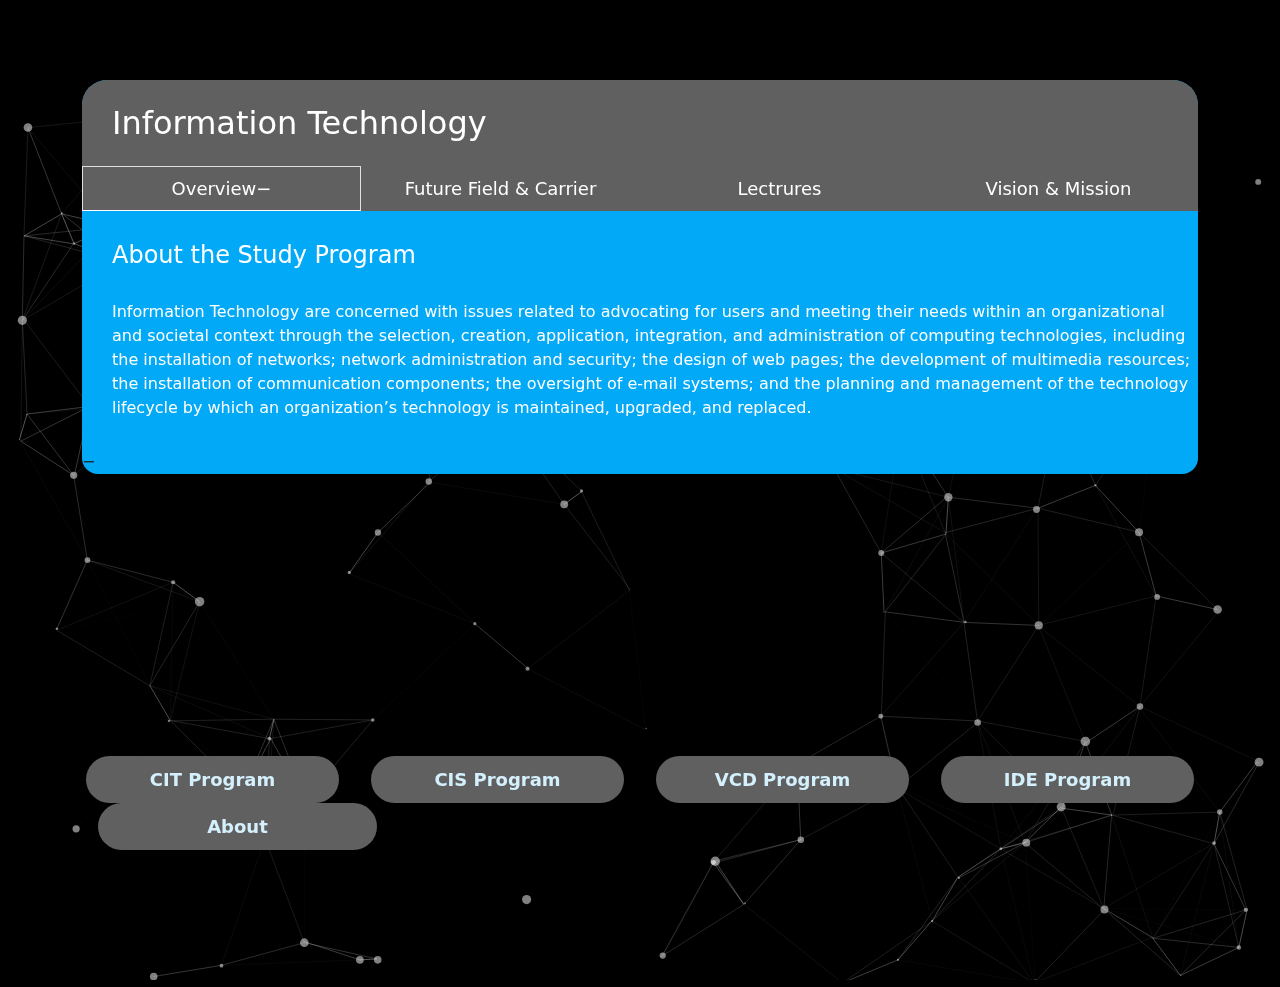
<file: index.html>
<!DOCTYPE html>
<html>
    <head>
      <meta charset="utf-8">
      <meta name="viewport" content="width=device-width, initial-scale=1">
      <title>Faculty of Computing</title>

      <!-- CSS only -->
      <link href="assets/css/bootstrap.min.css" rel="stylesheet">
      <link href="assets/css/animated.css" rel="stylesheet">
      <link href="package/jquery-ui/jquery-ui.min.css" rel="stylesheet">
      <link href="assets/css/FinproStylesheet.css" rel="stylesheet">
    </head>

    <body class="body" style="background-color: black;">

      <div id="particles-js"></div>

      <div class="ContentUI">
        <div class="container">
          <div class="row">
            <div class="col-lg-12">
              <div class="Rectangle">
                <div class="row">
                  <div class="col-lg-12">
                    <div class="Rectangle2">
                      <div class="Heading">
                        <h2>Information Technology</h2>
                      </div>
                      <div class="image">
                        <a href="home.html"><img src="assets/image/switchicon.png" width="30px"></a>
                      </div>
                    </div>
                  </div>
                </div>
                <div class="menu">
                  <div class="row">
                    <div class="col-lg-12">
                      <nav class="navstyles">
                        <div class="nav nav-justified nav-tabs" id="nav-tab" role="tablist">
                          <button class="nav-link rounded-0 active" id="nav-home-tab" data-bs-toggle="tab" data-bs-target="#nav-home" type="button" role="tab" aria-controls="nav-home" aria-selected="true">Overview</button>
                          <button class="nav-link rounded-0 " id="nav-profile-tab" data-bs-toggle="tab" data-bs-target="#nav-profile" type="button" role="tab" aria-controls="nav-profile" aria-selected="false">Future Field & Carrier</button>
                          <button class="nav-link rounded-0 " id="nav-contact-tab" data-bs-toggle="tab" data-bs-target="#nav-contact" type="button" role="tab" aria-controls="nav-contact" aria-selected="false">Lectrures</button>
                          <button class="nav-link rounded-0 " id="nav-disabled-tab" data-bs-toggle="tab" data-bs-target="#nav-disabled" type="button" role="tab" aria-controls="nav-disabled" aria-selected="false">Vision & Mission</button>
                        </div>
                      </nav>
                      <div class="tab-content" id="nav-tabContent">
                        <div class="tab-pane fade show active rounded-4" id="nav-home" role="tabpanel" aria-labelledby="nav-home-tab" tabindex="0">                            
                          <h4>About the Study Program</h4>
                          <p>Information Technology are concerned with issues related to advocating for users and meeting their needs within an organizational and societal context through the selection, creation, application, integration, and administration of computing technologies, including the installation of networks; network administration and security; the design of web pages; the development of multimedia resources; the installation of communication components; the oversight of e-mail systems; and the planning and management of the technology lifecycle by which an organization’s technology is maintained, upgraded, and replaced.</p>
                        </div>
                        <div class="tab-pane fade rounded-4" id="nav-profile" role="tabpanel" aria-labelledby="nav-profile-tab" tabindex="0">
                          <ul>
                          <li>Programmer</li>
                          <li> System Analyst</li>
                          <li>IT Consultant</li>
                          <li>Software Engineer</li>
                          <li>Database Engineer</li>
                          <li>Software Developer</li>
                          <li> Web Designer</li>
                        </ul>
                        </div>
                        <div class="tab-pane fade rounded-4" id="nav-contact" role="tabpanel" aria-labelledby="nav-contact-tab" tabindex="0">
                          <button class="accordion">Drs. Nur Hadisukmana, M.Sc. (Head of Study Programme)</button>
                            <div class="panel"> 
                              <img src="itlectures/Drs-18024. Nur Hadisukmana, M. Nur Hadisukmana, M.jpg">
                              <p>Nur Hadisukmana is serving as Head of IT Study Program and actively teaching as a lecturer with interest in the algorithm, system analyst, and cryptography.</p>
                            </div>
                              <button class="accordion">Ir. Rila Mandala, M.Eng., Ph.D. (Dean School of Computing)</button>
                                <div class="panel">  
                                  <img src="itlectures/rilamandala-d48f6.jpg">
                            </div>
                              <button class="accordion">Dr. Tjong Wan Sen, S. T., M. T.</button>
                              <div class="panel">  
                                <img src="itlectures/Dr-6a0e0. Tjong Wan Sen, S. Tjong Wan Sen, S.jpg">
                                <p>Tjong Wan Sen is an active lecturer at President University Information Technology Study Program with expertise in Artificial Intelligence, Big Data, and Computer Vision.</p>
                              </div>
                                <button class="accordion">Rusdianto Roestam, M.Sc, Ph.D.</button>
                               <div class="panel">  
                                <img src="itlectures/Pas Foto 2019-0f354.jpg">
                                <p>Rusdianto Roestam has been actively teaching at President University as a lecturer in the Information Technology Study Program with expertise in Computer Network Application and Internet of Things.</p>
                              </div>
                                <button class="accordion">Dr. Budi Sulistyo</button>
                               <div class="panel">   
                                <img src="itlectures/Budi Sulistyo (1)-66f78.jpeg">
                              </div>
                                <button class="accordion">Dr. Eko Syamsuddin Hasrito, M.Eng.</button>
                               <div class="panel">  
                                <img src="itlectures/WhatsApp Image 2021-01-25 at 09-b875a.jpg">
                              </div>
                                <button class="accordion">Dr. Yuyu Wahyu</button>
                               <div class="panel">   
                                <img src="itlectures/Yuyu Wahyu-3343f.jpeg">
                              </div>
                                <button class="accordion">Rosalina, S.Kom., M.Kom.</button>
                               <div class="panel"> 
                                <img src="itlectures/Rosalina, S-3950c.jpg">
                                <p>Rosalina is a lecturer in Information Technology Study Program. She received both her bachelor's degree and master's degree in Information Technology from President University, Indonesia. In 2008, The Ministry of Research, Technology of the Republic of Indonesia, awarded her the 2nd place of the Open Source Software Innovation Competition. She is an active lecturer with expertise in Matrix and Vector and Visual Programming.</p>
                              </div>
                                <button class="accordion">Sasongko Budhi Wardhana, ST., M.Kom.</button>
                               <div class="panel">
                              </div>
                                <button class="accordion">Abdul Ghofir, S.Kom., M.Kom.</button>
                               <div class="panel"> 
                                <img src="itlectures/Abdul Ghofir, S-fef48.jpg" >
                                <p>Abdul Ghofir is an experienced lecturer who teaches in the Information Technology Study Program at President University. He focuses his study on hardware and networking.</p> 
                               </div>
                              <button class="accordion">Nandia Primasari M.Sc</button>
                               <div class="panel">
                              </div>
                            </div>
                          <div class="tab-pane fade rounded-4" id="nav-disabled" role="tabpanel" aria-labelledby="nav-disabled-tab" tabindex="0">
                            <button class="accordion">Vision</button>
                            <div class="panel">
                              <p>In 2022, becoming a leading center of education and advancement for science and information technology in Indonesia, which focuses on mobile and IoT application development, and becoming globally competitive, as well as be active in supporting industry and entrepreneurship.</p>
                            </div>
                             <button class="accordion">Mission </button>
                            <div class="panel">
                              <p>To perform high-quality education and teaching in science and information technology that focuses on mobile and IoT application development.</p>
                              <p>To carry out research and improvement in science and information technology that focuses on mobile and IoT application development.</p>
                              <p>To carry out social service and empowerment in the field of information technology.</p>
                              <p>To cooperate with industries, companies, government, and other institutions in the field of information technology.</p>
                              <p>To promote the spirit of entrepreneurship for students focusing on technopreneurship.</p>
                            </div>
                          </div>
                    </div>
                  </div>
                </div>
              </div>
            </div>
          </div>
        </div>
      </div>

            <div class="ButtonProdi w-100 text-center m-0">
              <div class="container float-none w-auto">
                <div class="row">
                  <div class="col-sm mx-3 align-middle buttonElement">
                    <a href="index.html"><span class="TitleTextButton">CIT Program</span></a>
                  </div>
                  <div class="col-sm w-25 mx-3 align-middle buttonElement">
                    <a href="index1.html"><span class="TitleTextButton">CIS Program</span></a>
                  </div>
                  <div class="col-sm w-25 mx-3 align-middle buttonElement">
                    <a href="index2.html"><span class="TitleTextButton">VCD Program</span></a>
                  </div>
                  <div class="col-sm w-25 mx-3 align-middle buttonElement">
                    <a href="index3.html"><span class="TitleTextButton">IDE Program</span></a>
                  </div>
                </div>
                <div class="col-sm w-25 mx-3 align-middle buttonElement">
                  <a href="index5.html"><span class="TitleTextButton">About</span></a>
                </div>
              </div>
            </div>
          
          <!-- Scripts -->
          <script src="package/jquery/jquery-3.6.1.min.js"></script>
          <script src="package/bootstrap/js/bootstrap.bundle.min.js"></script>
          <script src="assets/js/particles.js"></script>
          <script src="package/jquery-ui/jquery-ui.min.js"></script>
          <script src="assets/js/app.js"></script>
          <script src="assets/js/custom.js"></script>
          
  </body>
</html>
</file>
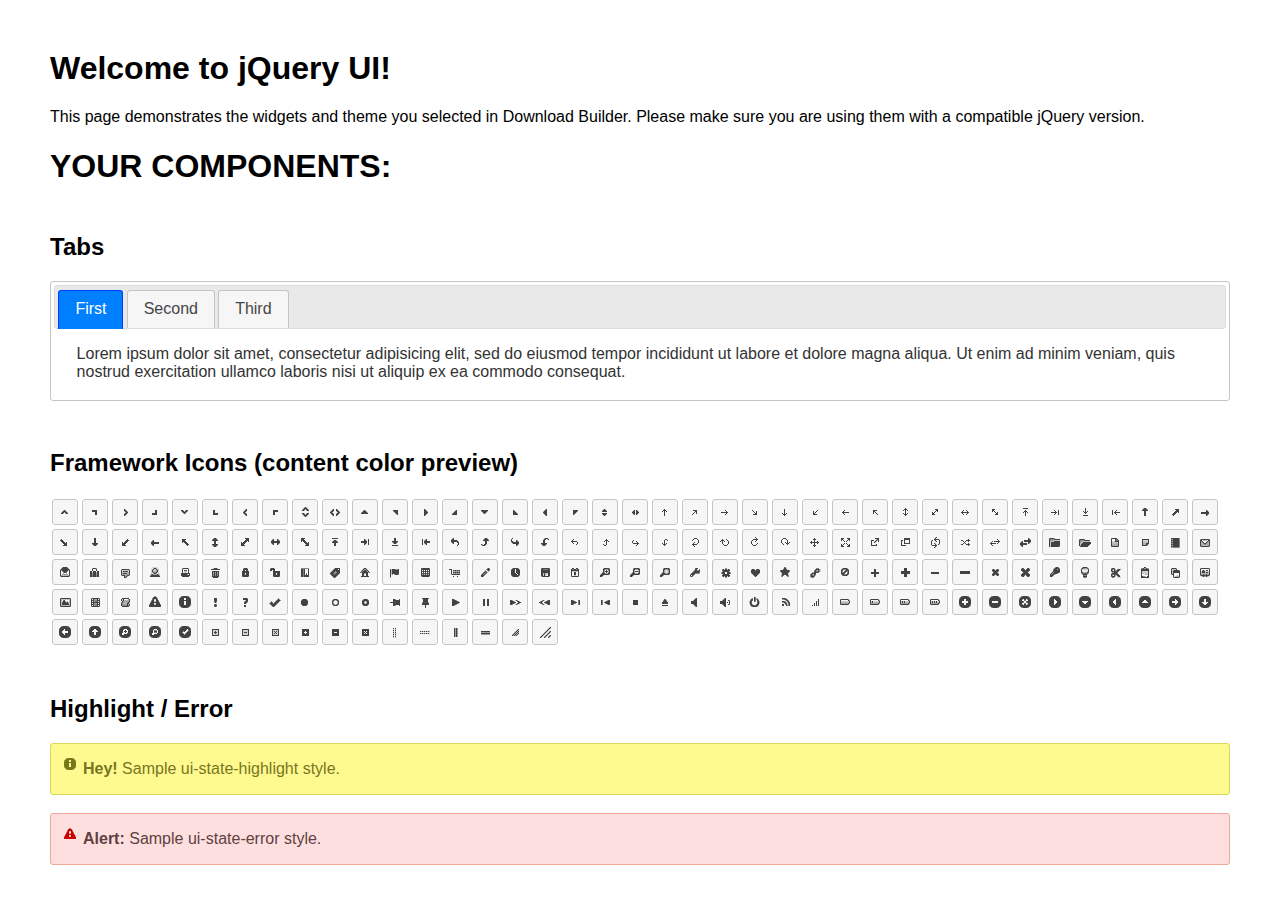
<file: package/jquery-ui/index.html>
<!doctype html>
<html lang="us">
<head>
	<meta charset="utf-8">
	<title>jQuery UI Example Page</title>
	<link href="jquery-ui.css" rel="stylesheet">
	<style>
	body{
		font-family: "Trebuchet MS", sans-serif;
		margin: 50px;
	}
	.demoHeaders {
		margin-top: 2em;
	}
	#dialog-link {
		padding: .4em 1em .4em 20px;
		text-decoration: none;
		position: relative;
	}
	#dialog-link span.ui-icon {
		margin: 0 5px 0 0;
		position: absolute;
		left: .2em;
		top: 50%;
		margin-top: -8px;
	}
	#icons {
		margin: 0;
		padding: 0;
	}
	#icons li {
		margin: 2px;
		position: relative;
		padding: 4px 0;
		cursor: pointer;
		float: left;
		list-style: none;
	}
	#icons span.ui-icon {
		float: left;
		margin: 0 4px;
	}
	.fakewindowcontain .ui-widget-overlay {
		position: absolute;
	}
	select {
		width: 200px;
	}
	</style>
</head>
<body>

<h1>Welcome to jQuery UI!</h1>

<div class="ui-widget">
	<p>This page demonstrates the widgets and theme you selected in Download Builder. Please make sure you are using them with a compatible jQuery version.</p>
</div>

<h1>YOUR COMPONENTS:</h1>






<!-- Tabs -->
<h2 class="demoHeaders">Tabs</h2>
<div id="tabs">
	<ul>
		<li><a href="#tabs-1">First</a></li>
		<li><a href="#tabs-2">Second</a></li>
		<li><a href="#tabs-3">Third</a></li>
	</ul>
	<div id="tabs-1">Lorem ipsum dolor sit amet, consectetur adipisicing elit, sed do eiusmod tempor incididunt ut labore et dolore magna aliqua. Ut enim ad minim veniam, quis nostrud exercitation ullamco laboris nisi ut aliquip ex ea commodo consequat.</div>
	<div id="tabs-2">Phasellus mattis tincidunt nibh. Cras orci urna, blandit id, pretium vel, aliquet ornare, felis. Maecenas scelerisque sem non nisl. Fusce sed lorem in enim dictum bibendum.</div>
	<div id="tabs-3">Nam dui erat, auctor a, dignissim quis, sollicitudin eu, felis. Pellentesque nisi urna, interdum eget, sagittis et, consequat vestibulum, lacus. Mauris porttitor ullamcorper augue.</div>
</div>



<h2 class="demoHeaders">Framework Icons (content color preview)</h2>
<ul id="icons" class="ui-widget ui-helper-clearfix">
	<li class="ui-state-default ui-corner-all" title=".ui-icon-caret-1-n"><span class="ui-icon ui-icon-caret-1-n"></span></li>
	<li class="ui-state-default ui-corner-all" title=".ui-icon-caret-1-ne"><span class="ui-icon ui-icon-caret-1-ne"></span></li>
	<li class="ui-state-default ui-corner-all" title=".ui-icon-caret-1-e"><span class="ui-icon ui-icon-caret-1-e"></span></li>
	<li class="ui-state-default ui-corner-all" title=".ui-icon-caret-1-se"><span class="ui-icon ui-icon-caret-1-se"></span></li>
	<li class="ui-state-default ui-corner-all" title=".ui-icon-caret-1-s"><span class="ui-icon ui-icon-caret-1-s"></span></li>
	<li class="ui-state-default ui-corner-all" title=".ui-icon-caret-1-sw"><span class="ui-icon ui-icon-caret-1-sw"></span></li>
	<li class="ui-state-default ui-corner-all" title=".ui-icon-caret-1-w"><span class="ui-icon ui-icon-caret-1-w"></span></li>
	<li class="ui-state-default ui-corner-all" title=".ui-icon-caret-1-nw"><span class="ui-icon ui-icon-caret-1-nw"></span></li>
	<li class="ui-state-default ui-corner-all" title=".ui-icon-caret-2-n-s"><span class="ui-icon ui-icon-caret-2-n-s"></span></li>
	<li class="ui-state-default ui-corner-all" title=".ui-icon-caret-2-e-w"><span class="ui-icon ui-icon-caret-2-e-w"></span></li>
	<li class="ui-state-default ui-corner-all" title=".ui-icon-triangle-1-n"><span class="ui-icon ui-icon-triangle-1-n"></span></li>
	<li class="ui-state-default ui-corner-all" title=".ui-icon-triangle-1-ne"><span class="ui-icon ui-icon-triangle-1-ne"></span></li>
	<li class="ui-state-default ui-corner-all" title=".ui-icon-triangle-1-e"><span class="ui-icon ui-icon-triangle-1-e"></span></li>
	<li class="ui-state-default ui-corner-all" title=".ui-icon-triangle-1-se"><span class="ui-icon ui-icon-triangle-1-se"></span></li>
	<li class="ui-state-default ui-corner-all" title=".ui-icon-triangle-1-s"><span class="ui-icon ui-icon-triangle-1-s"></span></li>
	<li class="ui-state-default ui-corner-all" title=".ui-icon-triangle-1-sw"><span class="ui-icon ui-icon-triangle-1-sw"></span></li>
	<li class="ui-state-default ui-corner-all" title=".ui-icon-triangle-1-w"><span class="ui-icon ui-icon-triangle-1-w"></span></li>
	<li class="ui-state-default ui-corner-all" title=".ui-icon-triangle-1-nw"><span class="ui-icon ui-icon-triangle-1-nw"></span></li>
	<li class="ui-state-default ui-corner-all" title=".ui-icon-triangle-2-n-s"><span class="ui-icon ui-icon-triangle-2-n-s"></span></li>
	<li class="ui-state-default ui-corner-all" title=".ui-icon-triangle-2-e-w"><span class="ui-icon ui-icon-triangle-2-e-w"></span></li>
	<li class="ui-state-default ui-corner-all" title=".ui-icon-arrow-1-n"><span class="ui-icon ui-icon-arrow-1-n"></span></li>
	<li class="ui-state-default ui-corner-all" title=".ui-icon-arrow-1-ne"><span class="ui-icon ui-icon-arrow-1-ne"></span></li>
	<li class="ui-state-default ui-corner-all" title=".ui-icon-arrow-1-e"><span class="ui-icon ui-icon-arrow-1-e"></span></li>
	<li class="ui-state-default ui-corner-all" title=".ui-icon-arrow-1-se"><span class="ui-icon ui-icon-arrow-1-se"></span></li>
	<li class="ui-state-default ui-corner-all" title=".ui-icon-arrow-1-s"><span class="ui-icon ui-icon-arrow-1-s"></span></li>
	<li class="ui-state-default ui-corner-all" title=".ui-icon-arrow-1-sw"><span class="ui-icon ui-icon-arrow-1-sw"></span></li>
	<li class="ui-state-default ui-corner-all" title=".ui-icon-arrow-1-w"><span class="ui-icon ui-icon-arrow-1-w"></span></li>
	<li class="ui-state-default ui-corner-all" title=".ui-icon-arrow-1-nw"><span class="ui-icon ui-icon-arrow-1-nw"></span></li>
	<li class="ui-state-default ui-corner-all" title=".ui-icon-arrow-2-n-s"><span class="ui-icon ui-icon-arrow-2-n-s"></span></li>
	<li class="ui-state-default ui-corner-all" title=".ui-icon-arrow-2-ne-sw"><span class="ui-icon ui-icon-arrow-2-ne-sw"></span></li>
	<li class="ui-state-default ui-corner-all" title=".ui-icon-arrow-2-e-w"><span class="ui-icon ui-icon-arrow-2-e-w"></span></li>
	<li class="ui-state-default ui-corner-all" title=".ui-icon-arrow-2-se-nw"><span class="ui-icon ui-icon-arrow-2-se-nw"></span></li>
	<li class="ui-state-default ui-corner-all" title=".ui-icon-arrowstop-1-n"><span class="ui-icon ui-icon-arrowstop-1-n"></span></li>
	<li class="ui-state-default ui-corner-all" title=".ui-icon-arrowstop-1-e"><span class="ui-icon ui-icon-arrowstop-1-e"></span></li>
	<li class="ui-state-default ui-corner-all" title=".ui-icon-arrowstop-1-s"><span class="ui-icon ui-icon-arrowstop-1-s"></span></li>
	<li class="ui-state-default ui-corner-all" title=".ui-icon-arrowstop-1-w"><span class="ui-icon ui-icon-arrowstop-1-w"></span></li>
	<li class="ui-state-default ui-corner-all" title=".ui-icon-arrowthick-1-n"><span class="ui-icon ui-icon-arrowthick-1-n"></span></li>
	<li class="ui-state-default ui-corner-all" title=".ui-icon-arrowthick-1-ne"><span class="ui-icon ui-icon-arrowthick-1-ne"></span></li>
	<li class="ui-state-default ui-corner-all" title=".ui-icon-arrowthick-1-e"><span class="ui-icon ui-icon-arrowthick-1-e"></span></li>
	<li class="ui-state-default ui-corner-all" title=".ui-icon-arrowthick-1-se"><span class="ui-icon ui-icon-arrowthick-1-se"></span></li>
	<li class="ui-state-default ui-corner-all" title=".ui-icon-arrowthick-1-s"><span class="ui-icon ui-icon-arrowthick-1-s"></span></li>
	<li class="ui-state-default ui-corner-all" title=".ui-icon-arrowthick-1-sw"><span class="ui-icon ui-icon-arrowthick-1-sw"></span></li>
	<li class="ui-state-default ui-corner-all" title=".ui-icon-arrowthick-1-w"><span class="ui-icon ui-icon-arrowthick-1-w"></span></li>
	<li class="ui-state-default ui-corner-all" title=".ui-icon-arrowthick-1-nw"><span class="ui-icon ui-icon-arrowthick-1-nw"></span></li>
	<li class="ui-state-default ui-corner-all" title=".ui-icon-arrowthick-2-n-s"><span class="ui-icon ui-icon-arrowthick-2-n-s"></span></li>
	<li class="ui-state-default ui-corner-all" title=".ui-icon-arrowthick-2-ne-sw"><span class="ui-icon ui-icon-arrowthick-2-ne-sw"></span></li>
	<li class="ui-state-default ui-corner-all" title=".ui-icon-arrowthick-2-e-w"><span class="ui-icon ui-icon-arrowthick-2-e-w"></span></li>
	<li class="ui-state-default ui-corner-all" title=".ui-icon-arrowthick-2-se-nw"><span class="ui-icon ui-icon-arrowthick-2-se-nw"></span></li>
	<li class="ui-state-default ui-corner-all" title=".ui-icon-arrowthickstop-1-n"><span class="ui-icon ui-icon-arrowthickstop-1-n"></span></li>
	<li class="ui-state-default ui-corner-all" title=".ui-icon-arrowthickstop-1-e"><span class="ui-icon ui-icon-arrowthickstop-1-e"></span></li>
	<li class="ui-state-default ui-corner-all" title=".ui-icon-arrowthickstop-1-s"><span class="ui-icon ui-icon-arrowthickstop-1-s"></span></li>
	<li class="ui-state-default ui-corner-all" title=".ui-icon-arrowthickstop-1-w"><span class="ui-icon ui-icon-arrowthickstop-1-w"></span></li>
	<li class="ui-state-default ui-corner-all" title=".ui-icon-arrowreturnthick-1-w"><span class="ui-icon ui-icon-arrowreturnthick-1-w"></span></li>
	<li class="ui-state-default ui-corner-all" title=".ui-icon-arrowreturnthick-1-n"><span class="ui-icon ui-icon-arrowreturnthick-1-n"></span></li>
	<li class="ui-state-default ui-corner-all" title=".ui-icon-arrowreturnthick-1-e"><span class="ui-icon ui-icon-arrowreturnthick-1-e"></span></li>
	<li class="ui-state-default ui-corner-all" title=".ui-icon-arrowreturnthick-1-s"><span class="ui-icon ui-icon-arrowreturnthick-1-s"></span></li>
	<li class="ui-state-default ui-corner-all" title=".ui-icon-arrowreturn-1-w"><span class="ui-icon ui-icon-arrowreturn-1-w"></span></li>
	<li class="ui-state-default ui-corner-all" title=".ui-icon-arrowreturn-1-n"><span class="ui-icon ui-icon-arrowreturn-1-n"></span></li>
	<li class="ui-state-default ui-corner-all" title=".ui-icon-arrowreturn-1-e"><span class="ui-icon ui-icon-arrowreturn-1-e"></span></li>
	<li class="ui-state-default ui-corner-all" title=".ui-icon-arrowreturn-1-s"><span class="ui-icon ui-icon-arrowreturn-1-s"></span></li>
	<li class="ui-state-default ui-corner-all" title=".ui-icon-arrowrefresh-1-w"><span class="ui-icon ui-icon-arrowrefresh-1-w"></span></li>
	<li class="ui-state-default ui-corner-all" title=".ui-icon-arrowrefresh-1-n"><span class="ui-icon ui-icon-arrowrefresh-1-n"></span></li>
	<li class="ui-state-default ui-corner-all" title=".ui-icon-arrowrefresh-1-e"><span class="ui-icon ui-icon-arrowrefresh-1-e"></span></li>
	<li class="ui-state-default ui-corner-all" title=".ui-icon-arrowrefresh-1-s"><span class="ui-icon ui-icon-arrowrefresh-1-s"></span></li>
	<li class="ui-state-default ui-corner-all" title=".ui-icon-arrow-4"><span class="ui-icon ui-icon-arrow-4"></span></li>
	<li class="ui-state-default ui-corner-all" title=".ui-icon-arrow-4-diag"><span class="ui-icon ui-icon-arrow-4-diag"></span></li>
	<li class="ui-state-default ui-corner-all" title=".ui-icon-extlink"><span class="ui-icon ui-icon-extlink"></span></li>
	<li class="ui-state-default ui-corner-all" title=".ui-icon-newwin"><span class="ui-icon ui-icon-newwin"></span></li>
	<li class="ui-state-default ui-corner-all" title=".ui-icon-refresh"><span class="ui-icon ui-icon-refresh"></span></li>
	<li class="ui-state-default ui-corner-all" title=".ui-icon-shuffle"><span class="ui-icon ui-icon-shuffle"></span></li>
	<li class="ui-state-default ui-corner-all" title=".ui-icon-transfer-e-w"><span class="ui-icon ui-icon-transfer-e-w"></span></li>
	<li class="ui-state-default ui-corner-all" title=".ui-icon-transferthick-e-w"><span class="ui-icon ui-icon-transferthick-e-w"></span></li>
	<li class="ui-state-default ui-corner-all" title=".ui-icon-folder-collapsed"><span class="ui-icon ui-icon-folder-collapsed"></span></li>
	<li class="ui-state-default ui-corner-all" title=".ui-icon-folder-open"><span class="ui-icon ui-icon-folder-open"></span></li>
	<li class="ui-state-default ui-corner-all" title=".ui-icon-document"><span class="ui-icon ui-icon-document"></span></li>
	<li class="ui-state-default ui-corner-all" title=".ui-icon-document-b"><span class="ui-icon ui-icon-document-b"></span></li>
	<li class="ui-state-default ui-corner-all" title=".ui-icon-note"><span class="ui-icon ui-icon-note"></span></li>
	<li class="ui-state-default ui-corner-all" title=".ui-icon-mail-closed"><span class="ui-icon ui-icon-mail-closed"></span></li>
	<li class="ui-state-default ui-corner-all" title=".ui-icon-mail-open"><span class="ui-icon ui-icon-mail-open"></span></li>
	<li class="ui-state-default ui-corner-all" title=".ui-icon-suitcase"><span class="ui-icon ui-icon-suitcase"></span></li>
	<li class="ui-state-default ui-corner-all" title=".ui-icon-comment"><span class="ui-icon ui-icon-comment"></span></li>
	<li class="ui-state-default ui-corner-all" title=".ui-icon-person"><span class="ui-icon ui-icon-person"></span></li>
	<li class="ui-state-default ui-corner-all" title=".ui-icon-print"><span class="ui-icon ui-icon-print"></span></li>
	<li class="ui-state-default ui-corner-all" title=".ui-icon-trash"><span class="ui-icon ui-icon-trash"></span></li>
	<li class="ui-state-default ui-corner-all" title=".ui-icon-locked"><span class="ui-icon ui-icon-locked"></span></li>
	<li class="ui-state-default ui-corner-all" title=".ui-icon-unlocked"><span class="ui-icon ui-icon-unlocked"></span></li>
	<li class="ui-state-default ui-corner-all" title=".ui-icon-bookmark"><span class="ui-icon ui-icon-bookmark"></span></li>
	<li class="ui-state-default ui-corner-all" title=".ui-icon-tag"><span class="ui-icon ui-icon-tag"></span></li>
	<li class="ui-state-default ui-corner-all" title=".ui-icon-home"><span class="ui-icon ui-icon-home"></span></li>
	<li class="ui-state-default ui-corner-all" title=".ui-icon-flag"><span class="ui-icon ui-icon-flag"></span></li>
	<li class="ui-state-default ui-corner-all" title=".ui-icon-calculator"><span class="ui-icon ui-icon-calculator"></span></li>
	<li class="ui-state-default ui-corner-all" title=".ui-icon-cart"><span class="ui-icon ui-icon-cart"></span></li>
	<li class="ui-state-default ui-corner-all" title=".ui-icon-pencil"><span class="ui-icon ui-icon-pencil"></span></li>
	<li class="ui-state-default ui-corner-all" title=".ui-icon-clock"><span class="ui-icon ui-icon-clock"></span></li>
	<li class="ui-state-default ui-corner-all" title=".ui-icon-disk"><span class="ui-icon ui-icon-disk"></span></li>
	<li class="ui-state-default ui-corner-all" title=".ui-icon-calendar"><span class="ui-icon ui-icon-calendar"></span></li>
	<li class="ui-state-default ui-corner-all" title=".ui-icon-zoomin"><span class="ui-icon ui-icon-zoomin"></span></li>
	<li class="ui-state-default ui-corner-all" title=".ui-icon-zoomout"><span class="ui-icon ui-icon-zoomout"></span></li>
	<li class="ui-state-default ui-corner-all" title=".ui-icon-search"><span class="ui-icon ui-icon-search"></span></li>
	<li class="ui-state-default ui-corner-all" title=".ui-icon-wrench"><span class="ui-icon ui-icon-wrench"></span></li>
	<li class="ui-state-default ui-corner-all" title=".ui-icon-gear"><span class="ui-icon ui-icon-gear"></span></li>
	<li class="ui-state-default ui-corner-all" title=".ui-icon-heart"><span class="ui-icon ui-icon-heart"></span></li>
	<li class="ui-state-default ui-corner-all" title=".ui-icon-star"><span class="ui-icon ui-icon-star"></span></li>
	<li class="ui-state-default ui-corner-all" title=".ui-icon-link"><span class="ui-icon ui-icon-link"></span></li>
	<li class="ui-state-default ui-corner-all" title=".ui-icon-cancel"><span class="ui-icon ui-icon-cancel"></span></li>
	<li class="ui-state-default ui-corner-all" title=".ui-icon-plus"><span class="ui-icon ui-icon-plus"></span></li>
	<li class="ui-state-default ui-corner-all" title=".ui-icon-plusthick"><span class="ui-icon ui-icon-plusthick"></span></li>
	<li class="ui-state-default ui-corner-all" title=".ui-icon-minus"><span class="ui-icon ui-icon-minus"></span></li>
	<li class="ui-state-default ui-corner-all" title=".ui-icon-minusthick"><span class="ui-icon ui-icon-minusthick"></span></li>
	<li class="ui-state-default ui-corner-all" title=".ui-icon-close"><span class="ui-icon ui-icon-close"></span></li>
	<li class="ui-state-default ui-corner-all" title=".ui-icon-closethick"><span class="ui-icon ui-icon-closethick"></span></li>
	<li class="ui-state-default ui-corner-all" title=".ui-icon-key"><span class="ui-icon ui-icon-key"></span></li>
	<li class="ui-state-default ui-corner-all" title=".ui-icon-lightbulb"><span class="ui-icon ui-icon-lightbulb"></span></li>
	<li class="ui-state-default ui-corner-all" title=".ui-icon-scissors"><span class="ui-icon ui-icon-scissors"></span></li>
	<li class="ui-state-default ui-corner-all" title=".ui-icon-clipboard"><span class="ui-icon ui-icon-clipboard"></span></li>
	<li class="ui-state-default ui-corner-all" title=".ui-icon-copy"><span class="ui-icon ui-icon-copy"></span></li>
	<li class="ui-state-default ui-corner-all" title=".ui-icon-contact"><span class="ui-icon ui-icon-contact"></span></li>
	<li class="ui-state-default ui-corner-all" title=".ui-icon-image"><span class="ui-icon ui-icon-image"></span></li>
	<li class="ui-state-default ui-corner-all" title=".ui-icon-video"><span class="ui-icon ui-icon-video"></span></li>
	<li class="ui-state-default ui-corner-all" title=".ui-icon-script"><span class="ui-icon ui-icon-script"></span></li>
	<li class="ui-state-default ui-corner-all" title=".ui-icon-alert"><span class="ui-icon ui-icon-alert"></span></li>
	<li class="ui-state-default ui-corner-all" title=".ui-icon-info"><span class="ui-icon ui-icon-info"></span></li>
	<li class="ui-state-default ui-corner-all" title=".ui-icon-notice"><span class="ui-icon ui-icon-notice"></span></li>
	<li class="ui-state-default ui-corner-all" title=".ui-icon-help"><span class="ui-icon ui-icon-help"></span></li>
	<li class="ui-state-default ui-corner-all" title=".ui-icon-check"><span class="ui-icon ui-icon-check"></span></li>
	<li class="ui-state-default ui-corner-all" title=".ui-icon-bullet"><span class="ui-icon ui-icon-bullet"></span></li>
	<li class="ui-state-default ui-corner-all" title=".ui-icon-radio-off"><span class="ui-icon ui-icon-radio-off"></span></li>
	<li class="ui-state-default ui-corner-all" title=".ui-icon-radio-on"><span class="ui-icon ui-icon-radio-on"></span></li>
	<li class="ui-state-default ui-corner-all" title=".ui-icon-pin-w"><span class="ui-icon ui-icon-pin-w"></span></li>
	<li class="ui-state-default ui-corner-all" title=".ui-icon-pin-s"><span class="ui-icon ui-icon-pin-s"></span></li>
	<li class="ui-state-default ui-corner-all" title=".ui-icon-play"><span class="ui-icon ui-icon-play"></span></li>
	<li class="ui-state-default ui-corner-all" title=".ui-icon-pause"><span class="ui-icon ui-icon-pause"></span></li>
	<li class="ui-state-default ui-corner-all" title=".ui-icon-seek-next"><span class="ui-icon ui-icon-seek-next"></span></li>
	<li class="ui-state-default ui-corner-all" title=".ui-icon-seek-prev"><span class="ui-icon ui-icon-seek-prev"></span></li>
	<li class="ui-state-default ui-corner-all" title=".ui-icon-seek-end"><span class="ui-icon ui-icon-seek-end"></span></li>
	<li class="ui-state-default ui-corner-all" title=".ui-icon-seek-first"><span class="ui-icon ui-icon-seek-first"></span></li>
	<li class="ui-state-default ui-corner-all" title=".ui-icon-stop"><span class="ui-icon ui-icon-stop"></span></li>
	<li class="ui-state-default ui-corner-all" title=".ui-icon-eject"><span class="ui-icon ui-icon-eject"></span></li>
	<li class="ui-state-default ui-corner-all" title=".ui-icon-volume-off"><span class="ui-icon ui-icon-volume-off"></span></li>
	<li class="ui-state-default ui-corner-all" title=".ui-icon-volume-on"><span class="ui-icon ui-icon-volume-on"></span></li>
	<li class="ui-state-default ui-corner-all" title=".ui-icon-power"><span class="ui-icon ui-icon-power"></span></li>
	<li class="ui-state-default ui-corner-all" title=".ui-icon-signal-diag"><span class="ui-icon ui-icon-signal-diag"></span></li>
	<li class="ui-state-default ui-corner-all" title=".ui-icon-signal"><span class="ui-icon ui-icon-signal"></span></li>
	<li class="ui-state-default ui-corner-all" title=".ui-icon-battery-0"><span class="ui-icon ui-icon-battery-0"></span></li>
	<li class="ui-state-default ui-corner-all" title=".ui-icon-battery-1"><span class="ui-icon ui-icon-battery-1"></span></li>
	<li class="ui-state-default ui-corner-all" title=".ui-icon-battery-2"><span class="ui-icon ui-icon-battery-2"></span></li>
	<li class="ui-state-default ui-corner-all" title=".ui-icon-battery-3"><span class="ui-icon ui-icon-battery-3"></span></li>
	<li class="ui-state-default ui-corner-all" title=".ui-icon-circle-plus"><span class="ui-icon ui-icon-circle-plus"></span></li>
	<li class="ui-state-default ui-corner-all" title=".ui-icon-circle-minus"><span class="ui-icon ui-icon-circle-minus"></span></li>
	<li class="ui-state-default ui-corner-all" title=".ui-icon-circle-close"><span class="ui-icon ui-icon-circle-close"></span></li>
	<li class="ui-state-default ui-corner-all" title=".ui-icon-circle-triangle-e"><span class="ui-icon ui-icon-circle-triangle-e"></span></li>
	<li class="ui-state-default ui-corner-all" title=".ui-icon-circle-triangle-s"><span class="ui-icon ui-icon-circle-triangle-s"></span></li>
	<li class="ui-state-default ui-corner-all" title=".ui-icon-circle-triangle-w"><span class="ui-icon ui-icon-circle-triangle-w"></span></li>
	<li class="ui-state-default ui-corner-all" title=".ui-icon-circle-triangle-n"><span class="ui-icon ui-icon-circle-triangle-n"></span></li>
	<li class="ui-state-default ui-corner-all" title=".ui-icon-circle-arrow-e"><span class="ui-icon ui-icon-circle-arrow-e"></span></li>
	<li class="ui-state-default ui-corner-all" title=".ui-icon-circle-arrow-s"><span class="ui-icon ui-icon-circle-arrow-s"></span></li>
	<li class="ui-state-default ui-corner-all" title=".ui-icon-circle-arrow-w"><span class="ui-icon ui-icon-circle-arrow-w"></span></li>
	<li class="ui-state-default ui-corner-all" title=".ui-icon-circle-arrow-n"><span class="ui-icon ui-icon-circle-arrow-n"></span></li>
	<li class="ui-state-default ui-corner-all" title=".ui-icon-circle-zoomin"><span class="ui-icon ui-icon-circle-zoomin"></span></li>
	<li class="ui-state-default ui-corner-all" title=".ui-icon-circle-zoomout"><span class="ui-icon ui-icon-circle-zoomout"></span></li>
	<li class="ui-state-default ui-corner-all" title=".ui-icon-circle-check"><span class="ui-icon ui-icon-circle-check"></span></li>
	<li class="ui-state-default ui-corner-all" title=".ui-icon-circlesmall-plus"><span class="ui-icon ui-icon-circlesmall-plus"></span></li>
	<li class="ui-state-default ui-corner-all" title=".ui-icon-circlesmall-minus"><span class="ui-icon ui-icon-circlesmall-minus"></span></li>
	<li class="ui-state-default ui-corner-all" title=".ui-icon-circlesmall-close"><span class="ui-icon ui-icon-circlesmall-close"></span></li>
	<li class="ui-state-default ui-corner-all" title=".ui-icon-squaresmall-plus"><span class="ui-icon ui-icon-squaresmall-plus"></span></li>
	<li class="ui-state-default ui-corner-all" title=".ui-icon-squaresmall-minus"><span class="ui-icon ui-icon-squaresmall-minus"></span></li>
	<li class="ui-state-default ui-corner-all" title=".ui-icon-squaresmall-close"><span class="ui-icon ui-icon-squaresmall-close"></span></li>
	<li class="ui-state-default ui-corner-all" title=".ui-icon-grip-dotted-vertical"><span class="ui-icon ui-icon-grip-dotted-vertical"></span></li>
	<li class="ui-state-default ui-corner-all" title=".ui-icon-grip-dotted-horizontal"><span class="ui-icon ui-icon-grip-dotted-horizontal"></span></li>
	<li class="ui-state-default ui-corner-all" title=".ui-icon-grip-solid-vertical"><span class="ui-icon ui-icon-grip-solid-vertical"></span></li>
	<li class="ui-state-default ui-corner-all" title=".ui-icon-grip-solid-horizontal"><span class="ui-icon ui-icon-grip-solid-horizontal"></span></li>
	<li class="ui-state-default ui-corner-all" title=".ui-icon-gripsmall-diagonal-se"><span class="ui-icon ui-icon-gripsmall-diagonal-se"></span></li>
	<li class="ui-state-default ui-corner-all" title=".ui-icon-grip-diagonal-se"><span class="ui-icon ui-icon-grip-diagonal-se"></span></li>
</ul>








<!-- Highlight / Error -->
<h2 class="demoHeaders">Highlight / Error</h2>
<div class="ui-widget">
	<div class="ui-state-highlight ui-corner-all" style="margin-top: 20px; padding: 0 .7em;">
		<p><span class="ui-icon ui-icon-info" style="float: left; margin-right: .3em;"></span>
		<strong>Hey!</strong> Sample ui-state-highlight style.</p>
	</div>
</div>
<br>
<div class="ui-widget">
	<div class="ui-state-error ui-corner-all" style="padding: 0 .7em;">
		<p><span class="ui-icon ui-icon-alert" style="float: left; margin-right: .3em;"></span>
		<strong>Alert:</strong> Sample ui-state-error style.</p>
	</div>
</div>

<script src="external/jquery/jquery.js"></script>
<script src="jquery-ui.js"></script>
<script>





$( "#tabs" ).tabs();









// Hover states on the static widgets
$( "#dialog-link, #icons li" ).hover(
	function() {
		$( this ).addClass( "ui-state-hover" );
	},
	function() {
		$( this ).removeClass( "ui-state-hover" );
	}
);
</script>
</body>
</html>
</file>
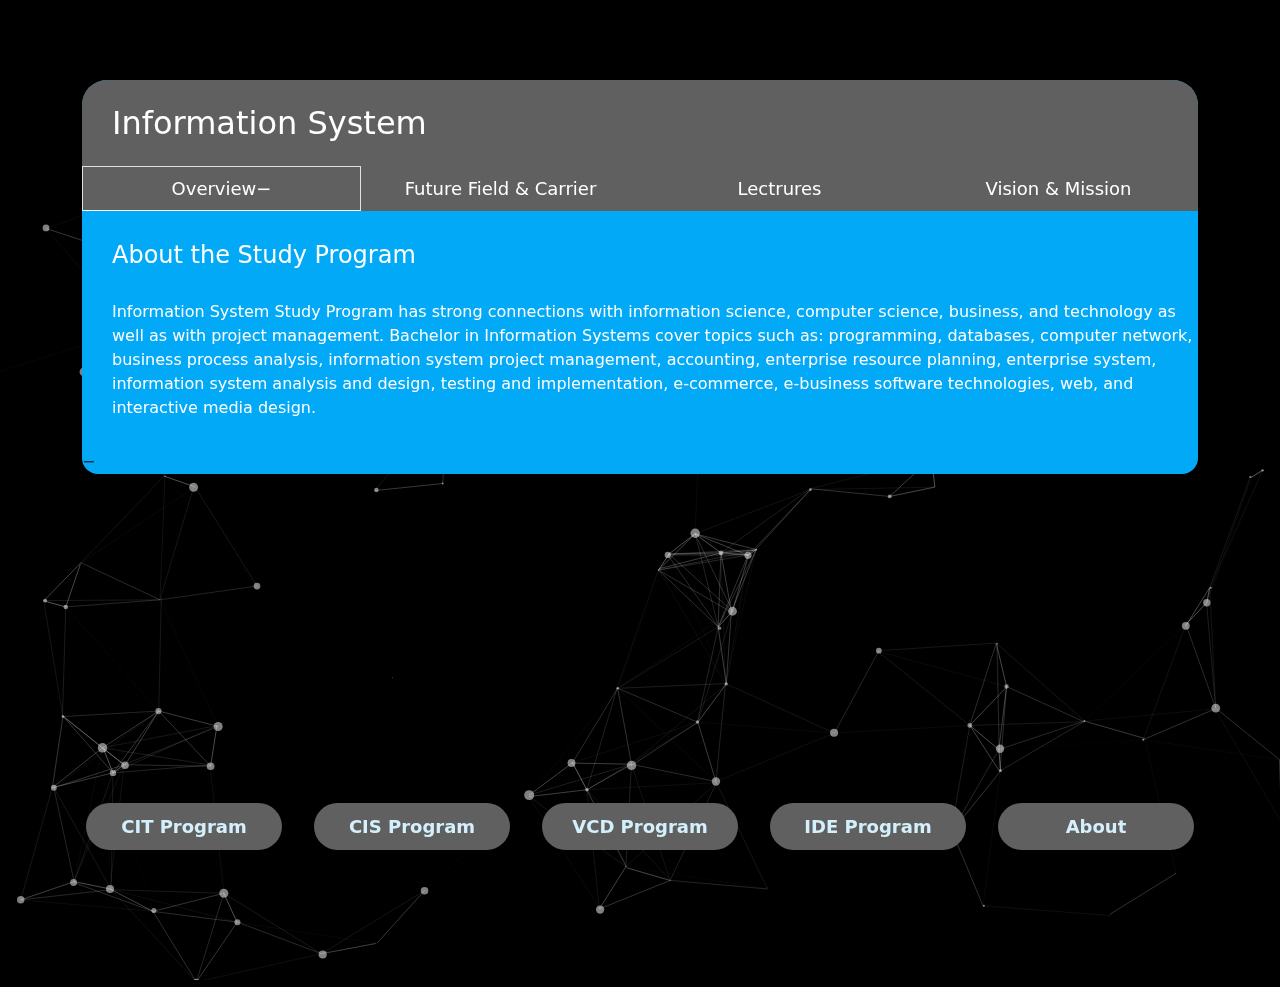
<file: index1.html>
<!DOCTYPE html>
<html>
    <head>
      <meta charset="utf-8">
      <meta name="viewport" content="width=device-width, initial-scale=1">
      <title>Faculty of Computing</title>

      <!-- CSS only -->
      <link href="assets/css/bootstrap.min.css" rel="stylesheet">
      <link href="assets/css/animated.css" rel="stylesheet">
      <link href="package/jquery-ui/jquery-ui.min.css" rel="stylesheet">
      <link href="assets/css/FinproStylesheet.css" rel="stylesheet">
    </head>

    <body class="body" style="background-color: black;">

      <div id="particles-js"></div>

      <div class="ContentUI">
        <div class="container">
          <div class="row">
            <div class="col-lg-12">
              <div class="Rectangle">
                <div class="row">
                  <div class="col-lg-12">
                    <div class="Rectangle2">
                      <div class="Heading">
                        <h2>Information System</h2>
                      </div>
                      <div class="image">
                        <a href="home.html"><img src="assets/image/switchicon.png" width="30px"></a>
                      </div>
                    </div>
                  </div>
                </div>
                <div class="menu">
                  <div class="row">
                    <div class="col-lg-12">
                      <nav class="navstyles">
                        <div class="nav nav-justified nav-tabs" id="nav-tab" role="tablist">
                          <button class="nav-link rounded-0 active" id="nav-home-tab" data-bs-toggle="tab" data-bs-target="#nav-home" type="button" role="tab" aria-controls="nav-home" aria-selected="true">Overview</button>
                          <button class="nav-link rounded-0 " id="nav-profile-tab" data-bs-toggle="tab" data-bs-target="#nav-profile" type="button" role="tab" aria-controls="nav-profile" aria-selected="false">Future Field & Carrier</button>
                          <button class="nav-link rounded-0 " id="nav-contact-tab" data-bs-toggle="tab" data-bs-target="#nav-contact" type="button" role="tab" aria-controls="nav-contact" aria-selected="false">Lectrures</button>
                          <button class="nav-link rounded-0 " id="nav-disabled-tab" data-bs-toggle="tab" data-bs-target="#nav-disabled" type="button" role="tab" aria-controls="nav-disabled" aria-selected="false">Vision & Mission</button>
                        </div>
                      </nav>
                      <div class="tab-content" id="nav-tabContent">
                        <div class="tab-pane fade show active rounded-4" id="nav-home" role="tabpanel" aria-labelledby="nav-home-tab" tabindex="0">                            
                          <h4>About the Study Program</h4>
                          <p>Information System Study Program has strong connections with information science, computer science, business, and technology as well as with project management. Bachelor in Information Systems cover topics such as: programming, databases, computer network, business process analysis, information system project management, accounting, enterprise resource planning, enterprise system, information system analysis and design, testing and implementation, e-commerce, e-business software technologies, web, and interactive media design.</p>
                        </div>
                        <div class="tab-pane fade rounded-4" id="nav-profile" role="tabpanel" aria-labelledby="nav-profile-tab" tabindex="0">
                          <ul>
                            <li>CIO (Chief Information Officer)</li>
                            <li>Dabase Administrator</li>
                            <li>System Analyst</li>
                            <li>Infation System Project Manager</li>
                            <li>Infation System Auditor</li>
                            <li>Network Designer</li>                            
                        </ul>
                        </div>
                        <div class="tab-pane fade rounded-4" id="nav-contact" role="tabpanel" aria-labelledby="nav-contact-tab" tabindex="0">
                          <button class="accordion">Ronny Juwono, S.Pd., M.T. (Head of Study Program)</button>
                            <div class="panel"> 
                              <img src="islectures/image-a6743.jpg">
                              <p>Ronny Juwono is the head of the Information Systems Study Program and an experienced lecturer with Information System Design and Analysis and E-Learning Technology expertise.</p>
                            </div>
                          <button class="accordion">Rikip Ginanjar, M.Sc.</button>
                            <div class="panel">  
                              <img src="islectures/Remandhia Mulcki, S-29c6d.jpg">
                              <p>Ronny Juwono is the head of the Information Systems Study Program and an experienced lecturer with Information System Design and Analysis and E-Learning Technology expertise.</p>
                            </div>
                          <button class="accordion">Sandy Darmowinoto, B.Sc.(Hons), M.IT.</button>
                            <div class="panel"> 
                              <img src="islectures/sandydar-fa6c5.jpg">
                              <p>Ronny Juwono is the head of the Information Systems Study Program and an experienced lecturer with Information System Design and Analysis and E-Learning Technology expertise.</p>
                            </div>
                          <button class="accordion">Cindy K. Himawan, S.T., M.T. (SAP SCM Certified)</button>
                            <div class="panel">  
                            </div>
                        </div>   
                          <div class="tab-pane fade rounded-4" id="nav-disabled" role="tabpanel" aria-labelledby="nav-disabled-tab" tabindex="0">
                            <button class="accordion">Vision</button>
                            <div class="panel">
                              <p>In the year 2022 to become the center of education and development of science and technology of information systems that excel in Indonesia, able to compete globally, and play an active role in supporting the industry.</p>
                            </div>
                             <button class="accordion">Mission </button>
                            <div class="panel">
                              <p>Organizing education and teaching in the field of science and technology of information systems, especially in enterprise-level, which are of high quality.</p>
                              <p>Conducting research and development in the field of science and technology of information systems, especially in the level of the enterprise, that supports the needs of the industry with high quality</p>
                              <p>Carrying out community service and empowerment activities related to the field of information systems, especially at the enterprise level.</p>
                              <p>Cooperating with industries, companies, government, and other institutions in the field of information systems, especially at the enterprise level.</p>
                              <p>Organizing education and teaching in the field of science and technology of information systems, especially in enterprise-level, which are of high quality.</p>
                              <p>Conducting research and development in the field of science and technology of information systems, especially in the level of the enterprise, that supports the needs of the industry with high quality</p>
                              <p>Carrying out community service and empowerment activities related to the field of information systems, especially at the enterprise level.</p>
                              <p>Cooperating with industries, companies, government, and other institutions in the field of information systems, especially at the enterprise level.</p>
                            </div>
                          </div>
                        </div>
                      </div>
                    </div>
                  </div>
                </div>
              </div>
            </div>
          </div>
        </div>
      </div>
    </div>

            <div class="ButtonProdi w-100 text-center m-0">
              <div class="container float-none w-auto">
                <div class="row">
                  <div class="col-sm mx-3 align-middle buttonElement">
                    <a href="index.html"><span class="TitleTextButton">CIT Program</span></a>
                  </div>
                  <div class="col-sm w-25 mx-3 align-middle buttonElement">
                    <a href="index1.html"><span class="TitleTextButton">CIS Program</span></a>
                  </div>
                  <div class="col-sm w-25 mx-3 align-middle buttonElement">
                    <a href="index2.html"><span class="TitleTextButton">VCD Program</span></a>
                  </div>
                  <div class="col-sm w-25 mx-3 align-middle buttonElement">
                    <a href="index3.html"><span class="TitleTextButton">IDE Program</span></a>
                  </div>
                  <div class="col-sm w-25 mx-3 align-middle buttonElement">
                    <a href="index5.html"><span class="TitleTextButton">About</span></a>
                  </div>
                </div>
              </div>
            </div>
          
          <!-- Scripts -->
          <script src="package/jquery/jquery-3.6.1.min.js"></script>
          <script src="package/bootstrap/js/bootstrap.bundle.min.js"></script>
          <script src="assets/js/particles.js"></script>
          <script src="package/jquery-ui/jquery-ui.min.js"></script>
          <script src="assets/js/app.js"></script>
          <script src="assets/js/custom.js"></script>
          
  </body>
</html>
</file>
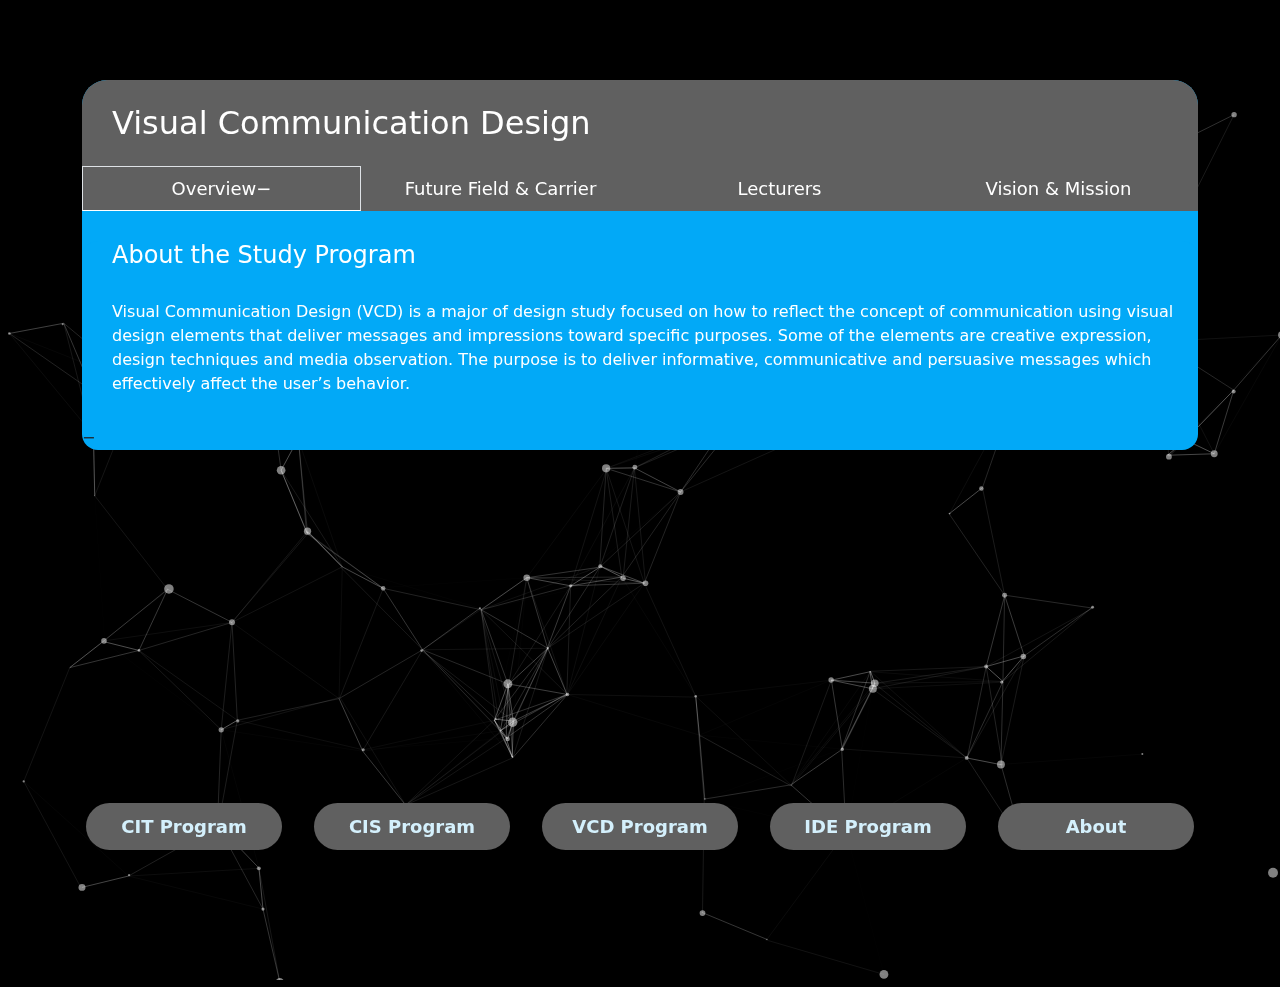
<file: index2.html>
<!DOCTYPE html>
<html>
    <head>
      <meta charset="utf-8">
      <meta name="viewport" content="width=device-width, initial-scale=1">
      <title>Faculty of Computing</title>

      <!-- CSS only -->
      <link href="assets/css/bootstrap.min.css" rel="stylesheet">
      <link href="assets/css/animated.css" rel="stylesheet">
      <link href="package/jquery-ui/jquery-ui.min.css" rel="stylesheet">
      <link href="assets/css/FinproStylesheet.css" rel="stylesheet">
    </head>

    <body class="body" style="background-color: black;">

      <div id="particles-js"></div>
      <div class="ContentUI">
        <div class="container">
          <div class="row">
            <div class="col-lg-12">
              <div class="Rectangle">
                <div class="row">
                  <div class="col-lg-12">
                    <div class="Rectangle2">
                      <div class="Heading">
                        <h2>Visual Communication Design</h2>
                      </div>
                      <div class="image">
                        <a href="home.html"><img src="assets/image/switchicon.png" width="30px"></a>
                      </div>
                    </div>
                  </div>
                </div>
                <div class="menu">
                  <div class="row">
                    <div class="col-lg-12">
                      <nav class="navstyles">
                        <div class="nav nav-justified nav-tabs" id="nav-tab" role="tablist">
                          <button class="nav-link rounded-0 active" id="nav-home-tab" data-bs-toggle="tab" data-bs-target="#nav-home" type="button" role="tab" aria-controls="nav-home" aria-selected="true">Overview</button>
                          <button class="nav-link rounded-0 " id="nav-profile-tab" data-bs-toggle="tab" data-bs-target="#nav-profile" type="button" role="tab" aria-controls="nav-profile" aria-selected="false">Future Field & Carrier</button>
                          <button class="nav-link rounded-0 " id="nav-contact-tab" data-bs-toggle="tab" data-bs-target="#nav-contact" type="button" role="tab" aria-controls="nav-contact" aria-selected="false">Lecturers</button>
                          <button class="nav-link rounded-0 " id="nav-disabled-tab" data-bs-toggle="tab" data-bs-target="#nav-disabled" type="button" role="tab" aria-controls="nav-disabled" aria-selected="false">Vision & Mission</button>
                        </div>
                      </nav>
                      <div class="tab-content" id="nav-tabContent">
                        <div class="tab-pane fade show active rounded-4" id="nav-home" role="tabpanel" aria-labelledby="nav-home-tab" tabindex="0">                            
                          <h4>About the Study Program</h4>
                          <p>Visual Communication Design (VCD) is a major of design study focused on how to reflect the concept of communication using visual design elements that deliver messages and impressions toward specific purposes. Some of the elements are creative expression, design techniques and media observation. The purpose is to deliver informative, communicative and persuasive messages which effectively affect the user’s behavior.</p>
                        </div>
                        <div class="tab-pane fade rounded-4" id="nav-profile" role="tabpanel" aria-labelledby="nav-profile-tab" tabindex="0">
                          <ul>
                            <li>Web Designer</li>
                            <li>Visual Designer</li> 
                            <li>Grahhic Designer</li>
                            <li>Illustrator</li>
                            <li>Creative Director</li>
                            <li>Art Director</li>
                        </ul>
                        </div>
                        <div class="tab-pane fade rounded-4" id="nav-contact" role="tabpanel" aria-labelledby="nav-contact-tab" tabindex="0">
                          <button class="accordion">Fransiska Rachel, S.Sn., M.Ds (Head of Study Program)</button>
                            <div class="panel"> 
                              <div class="center">

                                <img src="vcdlectures/Drs-cea99. Nur Hadisukmana, M. Nur Hadisukmana, M.jpg">
                              </div>
                            </div>
                          <button class="accordion">Danang Adi Wiratama, S.Ds., M.Ds.</button>
                            <div class="panel">  
                            </div>
                          <button class="accordion">Drs. A.M. Hermanto Laksana, M.Ikom</button>
                            <div class="panel">
                              <p>A.M. Hermanto Laksana is a Visual Communication Design with an interest in photography, communication, and cultural visual.</p>
                            </div>
                          <button class="accordion">Lintang Anindita, S.Ds, M.Ds</button>
                            <div class="panel">
                            </div>
                          <button class="accordion">Njoo Dewi Candra Kertasari, S.Ds., M.A.</button>
                            <div class="panel">
                              <div class="row">
                                <div class="col-lg-2">
                                  <div class="img align-self-center">
                                    <img src="vcdlectures/Njoo Dewi C-f2fec.K 20170100663.jpg">
                                  </div>
                                </div>
                                <div class="col-lg-7">
                                  <div class="texter">
                                    <p>Njoo Dewi Candra Kertasari is a Visual Communication Design lecturer with an interest in typography.</p> 
                                  </div>
                                </div>
                              </div>
                            </div>
                          <button class="accordion">Remandhia Mulcki, S.Sn., M.Ds. </button>
                            <div class="panel"> 
                              <div class="row">
                                <div class="col-lg-2">
                                  <div class="img align-self-center">
                                    <img src="vcdlectures/Remandhia Mulcki, S-89af3.jpg">
                                  </div>
                                  <div class="texter">
                                    <p>Remandhia Mulcki is a Visual Communication Design lecturer at President University with interest in:  The traditional technique of drawing using watercolor oil painting with realism & expressionism style. And creating digital painting illustration using adobe photoshop Understanding about persuasive communication using visual rhetoric especially visual metaphor Choosing color and personality as an experimental field of study to get a deeper understanding of emotional design </p> 
                                  </div>
                                </div>
                              </div>
                            </div>
                          <button class="accordion">Rinaldi Aditiya Gratama, S.Ds., MBA</button>
                            <div class="panel">
                            </div>
                        </div>
                        <div class="tab-pane fade rounded-4" id="nav-disabled" role="tabpanel" aria-labelledby="nav-disabled-tab" tabindex="0">
                          <button class="accordion">Vision</button>
                          <div class="panel">
                            <p>Becoming the leading Visual Communication Design program in Indonesia in 2022, being able to compete globally, to adapt to advancement in computer technology and the new media of visual communication in the preservation of the richness of "Nusantara’s Visual culture".</p>
                          </div>
                           <button class="accordion">Mission </button>
                          <div class="panel">
                            <p>Building the entrepreneurial and leadership spirit within the Visual and Communication Study Program especially in the field of creativepreneurship.
                            </p>
                            <p>Delivering outstanding teaching and learning activities in the field of visual communication design which can compete at national and international level.
                            </p>
                            <p>Conducting excellent research and development in the field of of visual communication design especially to excavate the potential wealth of the visual culture of nusantara.
                            </p>
                            <p>Conducting community service and empowerment in the field of visual communication design, especially to preserve the richness of “Nusantara’s visual culture”</p>
                          </div>
                        </div>
                      </div>
                    </div>
                  </div>
                </div>
              </div>
            </div>
          </div>
        </div>
      </div>

            <div class="ButtonProdi w-100 text-center m-0">
              <div class="container float-none w-auto">
                <div class="row">
                  <div class="col-sm mx-3 align-middle buttonElement">
                    <a href="index.html"><span class="TitleTextButton">CIT Program</span></a>
                  </div>
                  <div class="col-sm w-25 mx-3 align-middle buttonElement">
                    <a href="index1.html"><span class="TitleTextButton">CIS Program</span></a>
                  </div>
                  <div class="col-sm w-25 mx-3 align-middle buttonElement">
                    <a href="index2.html"><span class="TitleTextButton">VCD Program</span></a>
                  </div>
                  <div class="col-sm w-25 mx-3 align-middle buttonElement">
                    <a href="index3.html"><span class="TitleTextButton">IDE Program</span></a>
                  </div>
                  <div class="col-sm w-25 mx-3 align-middle buttonElement">
                    <a href="index5.html"><span class="TitleTextButton">About</span></a>
                  </div>
                </div>
              </div>
            </div>
          
          <!-- Scripts -->
          <script src="package/jquery/jquery-3.6.1.min.js"></script>
          <script src="package/bootstrap/js/bootstrap.bundle.min.js"></script>
          <script src="assets/js/particles.js"></script>
          <script src="package/jquery-ui/jquery-ui.min.js"></script>
          <script src="assets/js/app.js"></script>
          <script src="assets/js/custom.js"></script>
          
  </body>
</html>
</file>
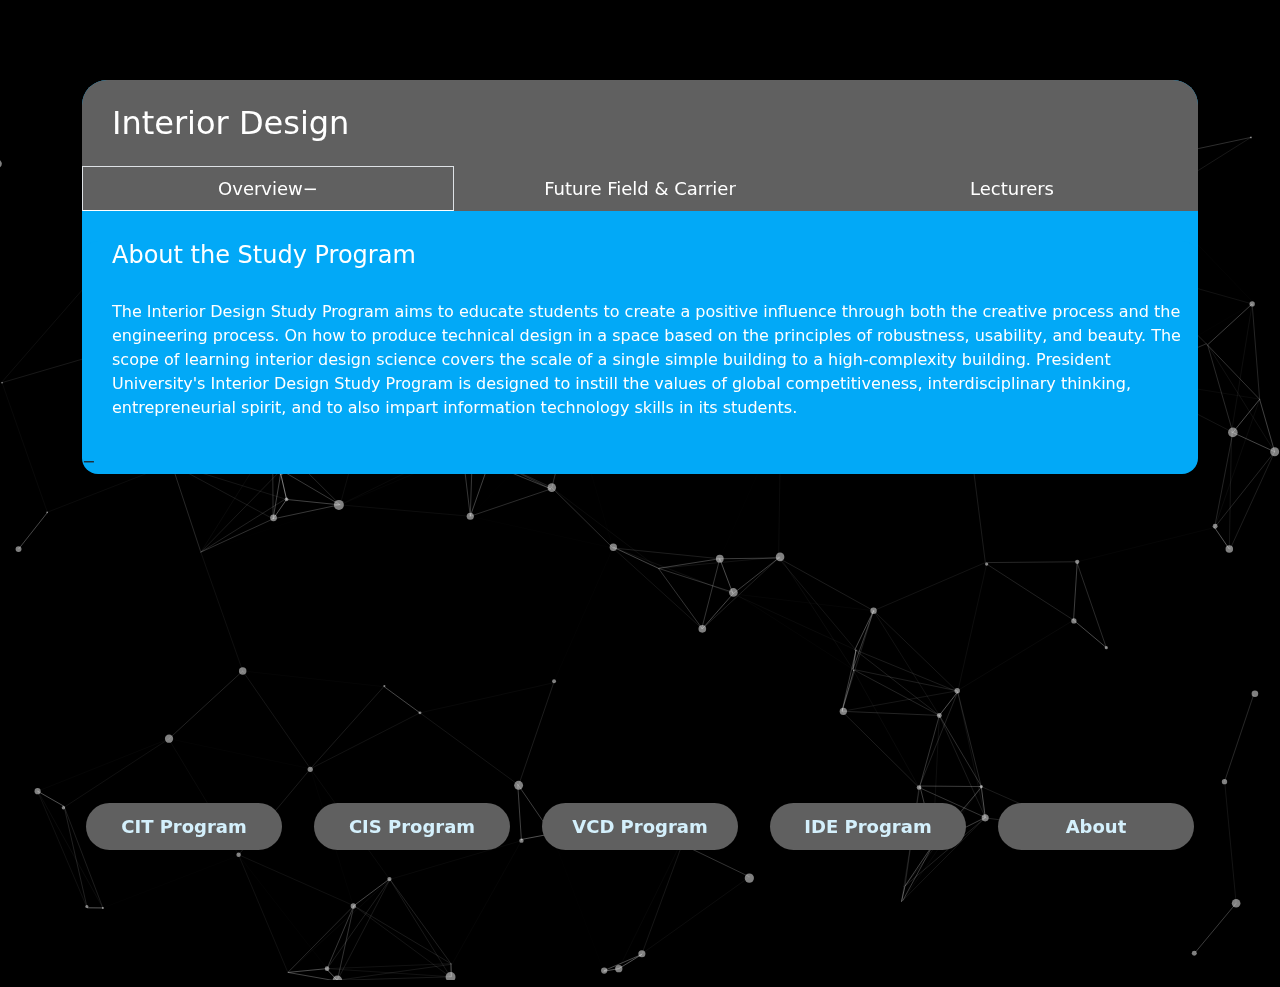
<file: index3.html>
<!DOCTYPE html>
<html>
    <head>
      <meta charset="utf-8">
      <meta name="viewport" content="width=device-width, initial-scale=1">
      <title>Faculty of Computing</title>

      <!-- CSS only -->
      <link href="assets/css/bootstrap.min.css" rel="stylesheet">
      <link href="assets/css/animated.css" rel="stylesheet">
      <link href="package/jquery-ui/jquery-ui.min.css" rel="stylesheet">
      <link href="assets/css/FinproStylesheet.css" rel="stylesheet">
    </head>

    <body class="body" style="background-color: black;">

      <div id="particles-js"></div>
      <div class="ContentUI">
        <div class="container">
          <div class="row">
            <div class="col-lg-12">
              <div class="Rectangle">
                <div class="row">
                  <div class="col-lg-12">
                    <div class="Rectangle2">
                      <div class="Heading">
                        <h2>Interior Design</h2>
                      </div>
                      <div class="image">
                        <a href="home.html"><img src="assets/image/switchicon.png" width="30px"></a>
                      </div>
                    </div>
                  </div>
                </div>
                <div class="menu">
                  <div class="row">
                    <div class="col-lg-12">
                      <nav class="navstyles">
                        <div class="nav nav-justified nav-tabs" id="nav-tab" role="tablist">
                          <button class="nav-link rounded-0 active" id="nav-home-tab" data-bs-toggle="tab" data-bs-target="#nav-home" type="button" role="tab" aria-controls="nav-home" aria-selected="true">Overview</button>
                          <button class="nav-link rounded-0 " id="nav-profile-tab" data-bs-toggle="tab" data-bs-target="#nav-profile" type="button" role="tab" aria-controls="nav-profile" aria-selected="false">Future Field & Carrier</button>
                          <button class="nav-link rounded-0 " id="nav-contact-tab" data-bs-toggle="tab" data-bs-target="#nav-contact" type="button" role="tab" aria-controls="nav-contact" aria-selected="false">Lecturers</button>
                        </div>
                      </nav>
                      <div class="tab-content" id="nav-tabContent">
                        <div class="tab-pane fade show active rounded-4" id="nav-home" role="tabpanel" aria-labelledby="nav-home-tab" tabindex="0">                            
                          <h4>About the Study Program</h4>
                          <p>The Interior Design Study Program aims to educate students to create a positive influence through both the creative process and the engineering process. On how to produce technical design in a space based on the principles of robustness, usability, and beauty. The scope of learning interior design science covers the scale of a single simple building to a high-complexity building. President University's Interior Design Study Program is designed to instill the values of global competitiveness, interdisciplinary thinking, entrepreneurial spirit, and to also impart information technology skills in its students.</p>
                        </div>
                        <div class="tab-pane fade rounded-4" id="nav-profile" role="tabpanel" aria-labelledby="nav-profile-tab" tabindex="0">
                          <ul>
                            <li>Interior Designer</li>
                            <li>Interior Executor/Contractor</li>
                            <li>Furniture Designer</li>
                            <li>Exhibition Designer</li>
                            <li>Material Designer</li>
                            <li>Interior 3D Visualizer</li>
                            <li>Entrepreneur</li>
                            <li>Interior Design Researcher and Writer</li>
                            <li>Academics</li>
                            <li>Creative Director</li>
                            <li>Art Director</li>
                            <li>Photographer</li>
                            <li>Scenographer</li>
                            <li>Environmental Designer</li>
                            <li>3D Artist</li>
                            <li>Visual Merchandiser</li>
                            <li>Textile Designer</li>
                            <li>Historic Building Inspector/ Conservation Officer</li>
                            <li>Wedding Stylist</li>
                            <li>Product Designer</li>
                          </ul>
                        </div>
                        <div class="tab-pane fade rounded-4" id="nav-contact" role="tabpanel" aria-labelledby="nav-contact-tab" tabindex="0">
                          <button class="accordion">Pratiwi Purnama Suradhuhita, S.T., M.Ars</button>
                            <div class="panel"> 
                              <div class="center">
                                <img src="idelectures/WhatsApp Image 2022-10-28 at 4-41e80.jpg">
                              </div>
                            </div>
                        </div>
                      </div>
                    </div>
                  </div>
                </div>
              </div>
            </div>
          </div>
        </div>
      </div> 
            <div class="ButtonProdi w-100 text-center m-0">
              <div class="container float-none w-auto">
                <div class="row">
                  <div class="col-sm mx-3 align-middle buttonElement">
                    <a href="index.html"><span class="TitleTextButton">CIT Program</span></a>
                  </div>
                  <div class="col-sm w-25 mx-3 align-middle buttonElement">
                    <a href="index1.html"><span class="TitleTextButton">CIS Program</span></a>
                  </div>
                  <div class="col-sm w-25 mx-3 align-middle buttonElement">
                    <a href="index2.html"><span class="TitleTextButton">VCD Program</span></a>
                  </div>
                  <div class="col-sm w-25 mx-3 align-middle buttonElement">
                    <a href="index3.html"><span class="TitleTextButton">IDE Program</span></a>
                  </div>
                  <div class="col-sm w-25 mx-3 align-middle buttonElement">
                    <a href="index5.html"><span class="TitleTextButton">About</span></a>
                  </div>
                </div>
              </div>
            </div>
          
          <!-- Scripts -->
          <script src="package/jquery/jquery-3.6.1.min.js"></script>
          <script src="package/bootstrap/js/bootstrap.bundle.min.js"></script>
          <script src="assets/js/particles.js"></script>
          <script src="package/jquery-ui/jquery-ui.min.js"></script>
          <script src="assets/js/app.js"></script>
          <script src="assets/js/custom.js"></script>
  </body>
</html>
</file>
<file: assets/css/FinproStylesheet.css>
html, body, div, span, applet, object, iframe, h1, h2, h3, h4, h5, h6, p, blockquote, div
pre, a, abbr, acronym, address, big, cite, code, del, dfn, em, font, img, ins, kbd, q,
s, samp, small, strike, strong, sub, sup, tt, var, b, u, i, center, dl, dt, dd, ol, ul, li,
figure, header, nav, section, article, aside, footer, figcaption {
  margin: 0;
  padding: 0;
  border: 0;
  outline: 0;
}

:root{
	--nav-tabs-border-width: 25px;
	--nav-tabs-border-radius: 0px 0px 25px 25px;
}

#particles-js {
	position: absolute;
	width: 100%;
	height: 100%;
	z-index: -2;
  }

a {
	text-decoration: none;
	color: inherit;
}

#image{
	width : 100px;
}

  /* Left */
  .columnleft {
    column-width: 30%;
  }
  
  /* right */
  .columnright {
    column-width: 70%;
  }
  
  .grid:after {
	content: '';
	display: block;
	clear: both;
  }
  /* ---- .grid-item ---- */
  
  .grid-sizer,
  .grid-item {
	width: 50%;
  }
  
  .grid-item {
	float: left;
  }
  
  .grid-item img {
	display: block;
	max-width: 100%;
  }
  
  .clearfix:after {
	content: ".";
	display: block;
	clear: both;
	visibility: hidden;
	line-height: 0;
	height: 0;
  }
  
  .clearfix {
	display: inline-block;
  }
  
  html[xmlns] .clearfix {
	display: block;
  }
  
  * html .clearfix {
	height: 1%;
  } 
/* -- ContenUI -- */
.ContentUI  {
	margin-top: 80px;
	position: relative;
	margin-bottom: 100px;
}

.ContentUI .Rectangle {
	position: relative;
	border-radius: 25px !important;
	margin: 0;
	background-color: #02a9f7;
}
.Rectangles {
	border-radius: 25px;
}

.ContentUI .Rectangle .Rectangle2 {
	position: relative;
	height: 86px;
	margin-top: 0px;
	background: #606060;
	border-radius: 25px 25px 0px 0px;
}

.ContentUI .Rectangle .Heading {
	position: absolute;
	padding-left: 30px;
	font-weight: bold;
	color: white;
	top: 50%;
  	transform: translateY(-50%);
}

.ContentUI .Rectangle .Heading {
	position: absolute;
	padding-left: 30px;
	font-weight: bold;
	color: white;
	top: 50%;
  	transform: translateY(-50%);
}
.ContentUI .Rectangle .menu .navstyles button {
	background-color:#606060;
	color: white;
	font-size: large;
}

.ContentUI .Rectangle .menu h4,p,ul{
	color: white;
	margin-bottom: 30px;
	padding-left: 30px;
}

.ContentUI .Rectangle .menu h4 {
	margin-top: 30px;
}

.ContentUI .Rectangle .menu li {
	margin-bottom: 30px;
	margin-left: 30px;
	font-size: larger; 
}

.ContentUI .Rectangle .menu li:first-child {
	margin-top: 30px;
}

.ContentUI .Rectangle .menu .accordion{
	background-color: #02a9f7;
	color: white;
	font-size: large;
	font-weight: bold;
}

.ContentUI .Rectangle .menu .panel p{
	margin-top: 30px;
	color: #02a9f7;
}


.ContentUI .Rectangle .menu div.active,
.ContentUI .Rectangle .menu div.active .thumb {
  background-color: #02a9f7;
  border-radius: 25px 25px 0px 0px;
}

  .ContentUI .Rectangle .thumb img {
	border-radius: 7px;
  }

.ContentUI .Rectangle .Rectangle2 .image {
	position: absolute;
	top: 30px;
	margin-left: 1200px;
}

.ContentUI .Rectangle .Object {
	margin-left: 0;
	text-align: left;
}

/* Home Box */
.image {
	position: absolute;
	top: 300px;
	left: 0;
	right: 0;
	margin-left: auto;
	margin-right: auto;
}

.widthSet {
	max-width: 1000px;
}

.heightSet {
	max-height: 1000px;
}
/* tab NavBar */
/* Change background color of buttons on hover */
 .ContentUI .Rectangle .tab{
	margin: 0;
  }
  
  .ContentUI .Rectangle .tab button:hover {
	background-color: #02a9f7;
  }
  
  /* Create an active/current tablink class */
  .ContentUI .Rectangle .tab button.active {
	  background-color: #02a9f7;
  	border-radius: 25px 25px 0px 0px;
  }
  
  /* Style the tab content */
  .ContentUI .Rectangle  .tabcontent {
	  background-color: #02a9f7;
	  display: none;
	  padding: 6px 12px;
	}
	
/* accordion  slide down */
.ContentUI .Rectangle .accordion {
	background-color: #eee;
	color: #444;
	cursor: pointer;
	padding: 18px;
	width: 100%;
	border: none;
	text-align: left;
	outline: none;
	font-size: 15px;
	transition: 0.4s;
}

  .ContentUI .Rectangle .active, .accordion:hover {
	background-color: #ccc;
  }
  
  .ContentUI .Rectangle  .accordion:after {
	content: '\002B';
	color: #02a9f7;
	font-weight: bold;
	float: right;
	margin-left: 5px;
  }
  
  .ContentUI .Rectangle .active:after {
	content: "\2212";
  }
  
  .ContentUI .Rectangle .panel {
	  padding: 0 18px;
	  background-color: white;
	  max-height: 0;
	  overflow: hidden;
	  transition: max-height 0.2s ease-out;
	}
	
.ContentUI .Rectangle .panel .center {
	display: flex;
	justify-content: center;
}


.ContentUI .Rectangle .panel .center img{
	width:20%;
}

.ContentUI .Rectangle .panel .img img{
	width: 100%;
}

.ContentUI .Rectangle .panel .texter{
	width: 100%;
}
  /* -- The Box --*/

.buttonUpper {
	position: absolute;
	border-radius: 100px;
	background-color:#02a9f7;
	width:25px;
	height: 25px;
}

.topmenu {
	list-style-type: none;
	margin: 0;
	padding: 0;
	overflow: hidden;
	background-color: rgb(0, 0, 0);
}
/* -- ButtonDown -- */

.TitleTextButton {
	color: #d4f0fc;
	font-weight: bold;
	font-size: large;
}

.buttonElement {
	border-radius: 25px;
	background: #606060;
	color: white;
	font-weight: bold;
	padding: 10px;
	z-index: 5;
}

.ButtonProdi {
    position: fixed; 
    bottom: 50px; 
    width: 50%;
	z-index: 2;
}

a {
	text-decoration: none;
}


.imgimg2 {
	position: absolute;
    top: 50%;
    left: 50%;
    transform: translate(-50%, -50%);
}


/* -- Responsive -- */
@media (max-width: 1200px) {
	.ContentUI .Rectangle {
		position: relative;
	}
}

.textAnimation {
	position:relative;
	line-height:2em;
	overflow:hidden;
}
.fadingEffect {
	position:absolute;
	top:0; bottom:0; right:0;
	width:100%;
	background:white;
	-moz-animation: showHide 5s ease-in alternate infinite; /* Firefox */
	-webkit-animation: showHide 5s ease-in alternate infinite; /* Safari and Chrome */
	-ms-animation: showHide 5s ease-in alternate infinite; /* IE10 */
	-o-animation: showHide 5s ease-in alternate infinite; /* Opera */
	animation: showHide 5s ease-in alternate infinite;
}
@-webkit-keyframes showHide { /* Chrome, Safari */
	0% {width:100%}
	40% {width:0%}
	60% {width:0%;}
	100% {width:100%;}
}
@-moz-keyframes showHide { /* FF */
	0% {width:100%}
	40% {width:0%}
	60% {width:0%;}
	100% {width:100%;}
}
@-ms-keyframes showHide { /* IE10 */
	0% {width:100%}
	40% {width:0%}
	60% {width:0%;}
	100% {width:100%;}
}
@-o-keyframes showHide { /* Opera */
	0% {width:100%}
	40% {width:0%}
	60% {width:0%;}
	100% {width:100%;}
}
@keyframes showHide {
	0% {width:100%}
	40% {width:0%}
	60% {width:0%;}
	100% {width:100%;}
}
</file>
